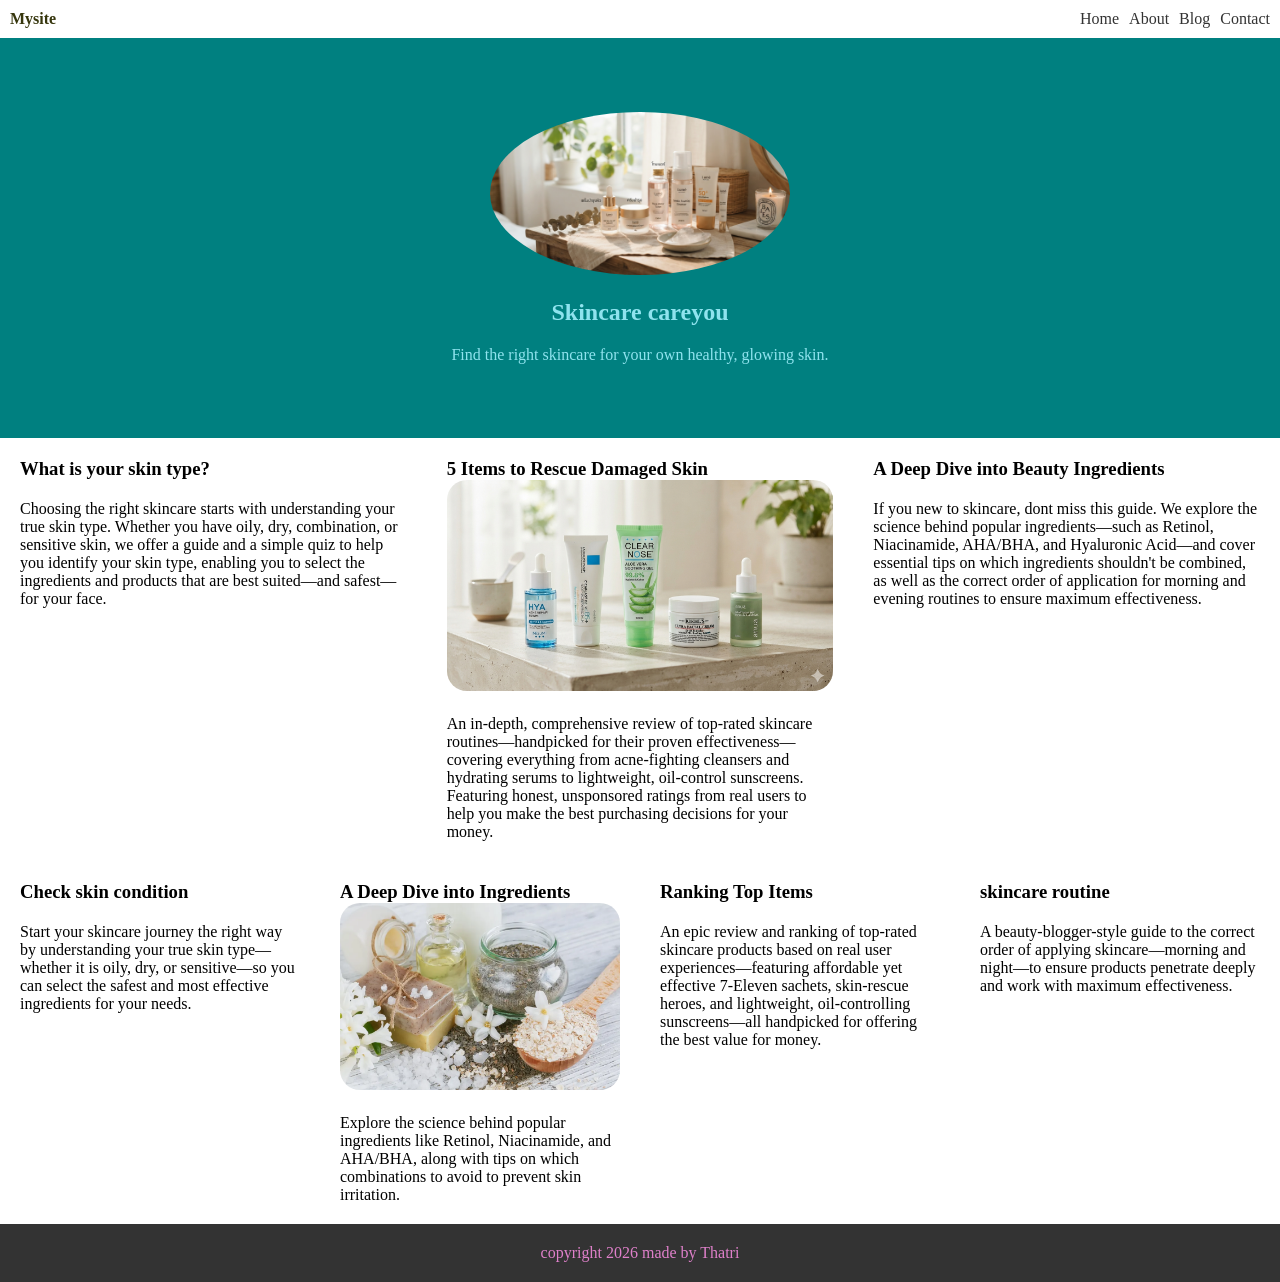
<file: Index.html>
<!DOCTYPE html>
<html lang="en">
<head>
    <meta charset="UTF-8">
    <meta http-equiv="X-UA-Compatible" content="IE=edge">
    <meta name="viewport" content="width=device-width, initial-scale=1.0">
    <title>HTML CSS LAYOUT</title>

    <link rel="stylesheet" href="style.css">
</head>
<body>
    <!-- Nav Start -->
    <nav>
        <div class="logo">
        <a href="#">Mysite</a>
        </div>
    <ul class="menu">
    <li> <a href="home.html">Home</a></li>
    <li> <a href="about.html">About</a></li>
    <li> <a href="blog.html">Blog</a></li>
    <li> <a href="contact.html">Contact</a></li>
    </ul>
    
    </nav>
    <!-- Nav End -->

    <!-- Banner start -->
<section class="banner">
    <div class="banner-info">
        <img src="image_20365a33.png" alt="">
        <h1>Skincare careyou</h1>
        <p>Find the right skincare for your own healthy, glowing skin.

    </div>
</section>
    <!-- Banner End -->

    <!-- Content Start -->
    <main>
        <div><h3>What is your skin type?</h3>
        <p>Choosing the right skincare starts with understanding your true skin type. Whether you have oily, dry, combination, or sensitive skin, we offer a guide and a simple quiz to help you identify your skin type, enabling you to select the ingredients and products that are best suited—and safest—for your face.</p>
        </div>
        <div>
            <h3>5 Items to Rescue Damaged Skin</h3>
            <img src="image_1dfd1ff5.png" alt="">
            <p>An in-depth, comprehensive review of top-rated skincare routines—handpicked for their proven effectiveness—covering everything from acne-fighting cleansers and hydrating serums to lightweight, oil-control sunscreens. Featuring honest, unsponsored ratings from real users to help you make the best purchasing decisions for your money.</p>
        </div>
        <div>
            <h3>A Deep Dive into Beauty Ingredients</h3>
            <p>If you new to skincare, dont miss this guide. We explore the science behind popular ingredients—such as Retinol, Niacinamide, AHA/BHA, and Hyaluronic Acid—and cover essential tips on which ingredients shouldn't be combined, as well as the correct order of application for morning and evening routines to ensure maximum effectiveness.</p>
        </div>

    </main>

    <!-- Content END -->
 
    <!-- Content1 Start -->
 <main1>
    <div><h3>Check skin condition</h3>
    <p>Start your skincare journey the right way by understanding your true skin type—whether it is oily, dry, or sensitive—so you can select the safest and most effective ingredients for your needs.</p>
    </div>
    <div>
        <h3>A Deep Dive into Ingredients</h3>
        <img src="natural-ingredients-homemade-facial-body-mask-scrub-84852884.webp" alt="">
        <p>Explore the science behind popular ingredients like Retinol, Niacinamide, and AHA/BHA, along with tips on which combinations to avoid to prevent skin irritation.</p>
    </div>
    <div>
        <h3>Ranking Top Items</h3>
        <p>An epic review and ranking of top-rated skincare products based on real user experiences—featuring affordable yet effective 7-Eleven sachets, skin-rescue heroes, and lightweight, oil-controlling sunscreens—all handpicked for offering the best value for money.</p>
    </div>
    <div>
        <h3>skincare routine</h3>
        <p>A beauty-blogger-style guide to the correct order of applying skincare—morning and night—to ensure products penetrate deeply and work with maximum effectiveness.</p>
    </div>
</main1>

<!-- Content1 END -->

<!-- footer start -->
<footer>
    <p>copyright 2026 made by Thatri</p>

</footer>

<!-- footer End -->
</body>
</html>
</file>
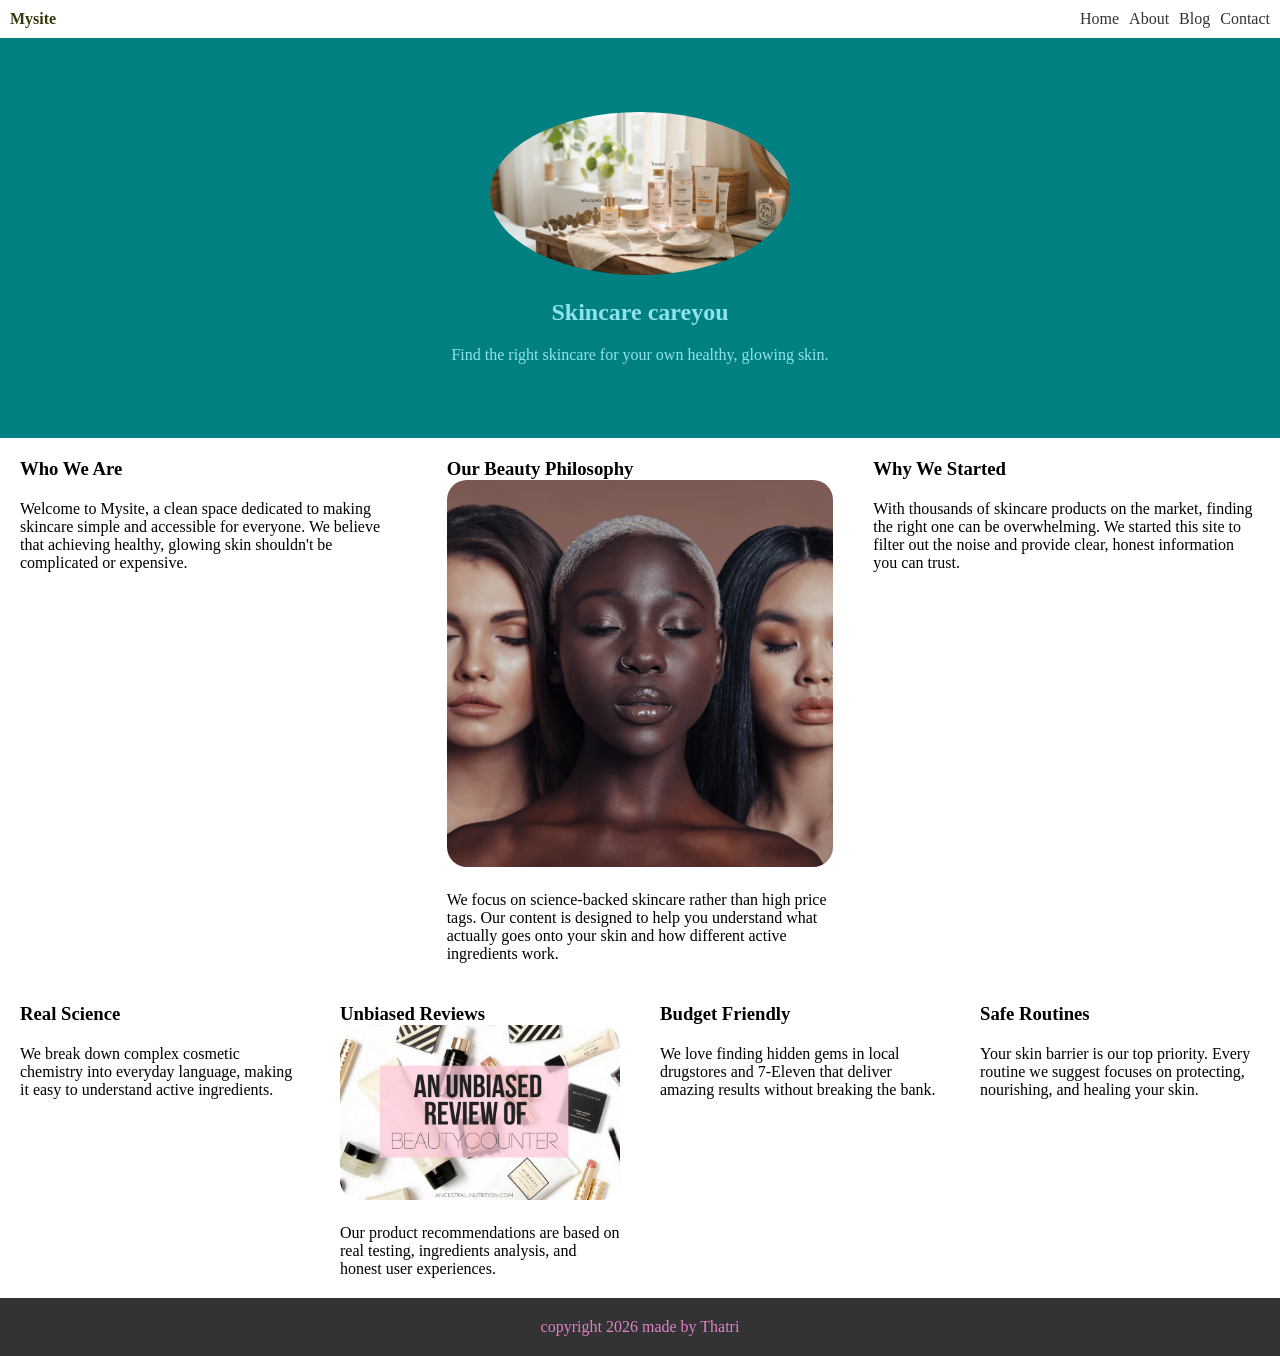
<file: about.html>
<!DOCTYPE html>
<html lang="en">
<head>
    <meta charset="UTF-8">
    <meta http-equiv="X-UA-Compatible" content="IE=edge">
    <meta name="viewport" content="width=device-width, initial-scale=1.0">
    <title>HTML CSS LAYOUT</title>

    <link rel="stylesheet" href="style.css">
</head>
<body>
    <!-- Nav Start -->
    <nav>
        <div class="logo">
        <a href="#">Mysite</a>
        </div>
    <ul class="menu">
    <li> <a href="home.html">Home</a></li>
    <li> <a href="about.html">About</a></li>
    <li> <a href="blog.html">Blog</a></li>
    <li> <a href="contact.html">Contact</a></li>
    </ul>
    
    </nav>
    <!-- Nav End -->

    <!-- Banner start -->
<section class="banner">
    <div class="banner-info">
        <img src="image_20365a33.png" alt="">
        <h1>Skincare careyou</h1>
        <p>Find the right skincare for your own healthy, glowing skin.

    </div>
</section>
    <!-- Banner End -->

    <!-- Content Start -->
    <main>
        <div><h3>Who We Are</h3>
        <p>Welcome to Mysite, a clean space dedicated to making skincare simple and accessible for everyone. We believe that achieving healthy, glowing skin shouldn't be complicated or expensive.</p>
        </div>
        <div>
            <h3>Our Beauty Philosophy</h3>
            <img src="20220616_152745_0000_grande.webp" alt="">
            <p>We focus on science-backed skincare rather than high price tags. Our content is designed to help you understand what actually goes onto your skin and how different active ingredients work.</p>
        </div>
        <div>
            <h3>Why We Started</h3>
            <p>With thousands of skincare products on the market, finding the right one can be overwhelming. We started this site to filter out the noise and provide clear, honest information you can trust.</p>
        </div>

    </main>

    <!-- Content END -->
 
    <!-- Content1 Start -->
 <main1>
    <div><h3>Real Science</h3>
    <p>We break down complex cosmetic chemistry into everyday language, making it easy to understand active ingredients.</p>
    </div>
    <div>
        <h3>Unbiased Reviews</h3>
        <img src="An-Unbiased-Review-of-Beautycounter.png" alt="">
        <p>Our product recommendations are based on real testing, ingredients analysis, and honest user experiences.</p>
    </div>
    <div>
        <h3>Budget Friendly</h3>
        <p>We love finding hidden gems in local drugstores and 7-Eleven that deliver amazing results without breaking the bank.</p>
    </div>
    <div>
        <h3>Safe Routines</h3>
        <p>Your skin barrier is our top priority. Every routine we suggest focuses on protecting, nourishing, and healing your skin.</p>
    </div>
</main1>

<!-- Content1 END -->

<!-- footer start -->
<footer>
    <p>copyright 2026 made by Thatri</p>

</footer>

<!-- footer End -->
</body>
</html>
</file>
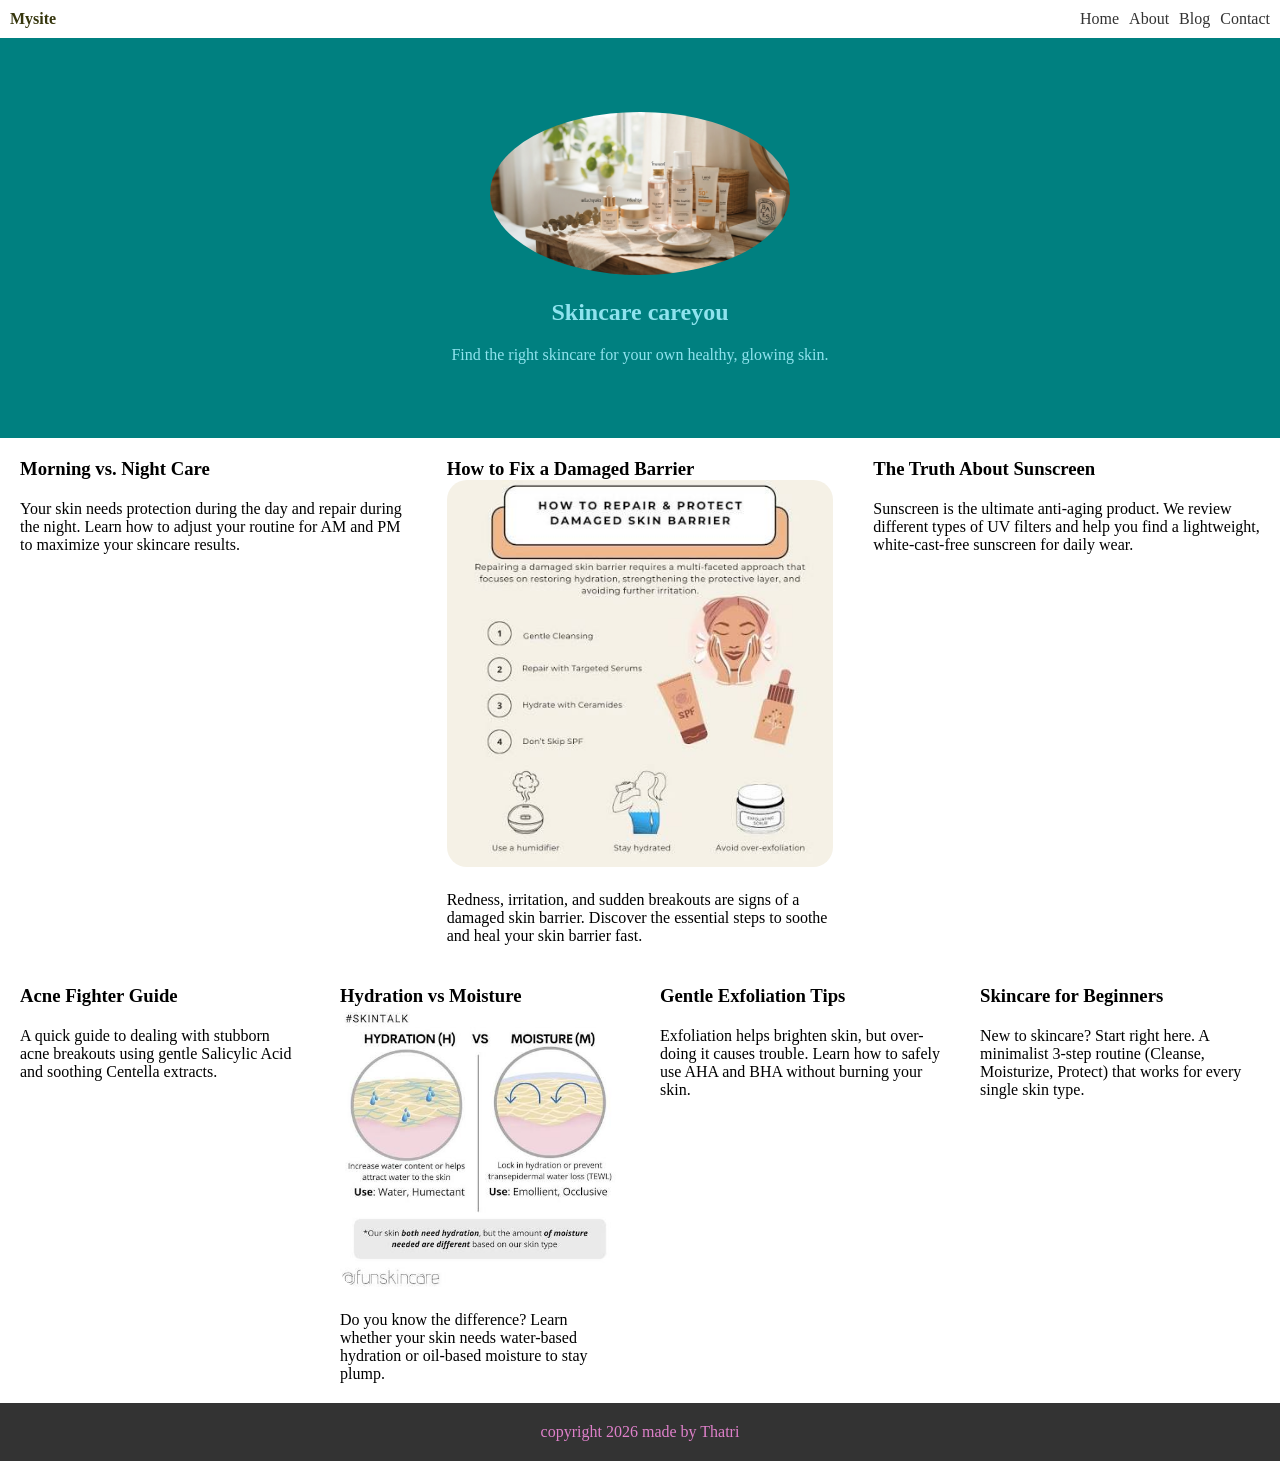
<file: blog.html>
<!DOCTYPE html>
<html lang="en">
<head>
    <meta charset="UTF-8">
    <meta http-equiv="X-UA-Compatible" content="IE=edge">
    <meta name="viewport" content="width=device-width, initial-scale=1.0">
    <title>HTML CSS LAYOUT</title>

    <link rel="stylesheet" href="style.css">
</head>
<body>
    <!-- Nav Start -->
    <nav>
        <div class="logo">
        <a href="#">Mysite</a>
        </div>
    <ul class="menu">
    <li> <a href="home.html">Home</a></li>
    <li> <a href="about.html">About</a></li>
    <li> <a href="blog.html">Blog</a></li>
    <li> <a href="contact.html">Contact</a></li>
    </ul>
    
    </nav>
    <!-- Nav End -->

    <!-- Banner start -->
<section class="banner">
    <div class="banner-info">
        <img src="image_20365a33.png" alt="">
        <h1>Skincare careyou</h1>
        <p>Find the right skincare for your own healthy, glowing skin.

    </div>
</section>
    <!-- Banner End -->

    <!-- Content Start -->
    <main>
        <div><h3>Morning vs. Night Care</h3>
        <p>Your skin needs protection during the day and repair during the night. Learn how to adjust your routine for AM and PM to maximize your skincare results.</p>
        </div>
        <div>
            <h3>How to Fix a Damaged Barrier</h3>
            <img src="images13.jpg" alt="">
            <p>Redness, irritation, and sudden breakouts are signs of a damaged skin barrier. Discover the essential steps to soothe and heal your skin barrier fast.</p>
        </div>
        <div>
            <h3>The Truth About Sunscreen</h3>
            <p>Sunscreen is the ultimate anti-aging product. We review different types of UV filters and help you find a lightweight, white-cast-free sunscreen for daily wear.</p>
        </div>

    </main>

    <!-- Content END -->
 
    <!-- Content1 Start -->
 <main1>
    <div><h3>Acne Fighter Guide</h3>
    <p>A quick guide to dealing with stubborn acne breakouts using gentle Salicylic Acid and soothing Centella extracts.</p>
    </div>
    <div>
        <h3>Hydration vs Moisture</h3>
        <img src="images14.jpg" alt="">
        <p>Do you know the difference? Learn whether your skin needs water-based hydration or oil-based moisture to stay plump.</p>
    </div>
    <div>
        <h3>Gentle Exfoliation Tips</h3>
        <p>Exfoliation helps brighten skin, but over-doing it causes trouble. Learn how to safely use AHA and BHA without burning your skin.</p>
    </div>
    <div>
        <h3>Skincare for Beginners</h3>
        <p>New to skincare? Start right here. A minimalist 3-step routine (Cleanse, Moisturize, Protect) that works for every single skin type.</p>
    </div>
</main1>

<!-- Content1 END -->

<!-- footer start -->
<footer>
    <p>copyright 2026 made by Thatri</p>

</footer>

<!-- footer End -->
</body>
</html>
</file>
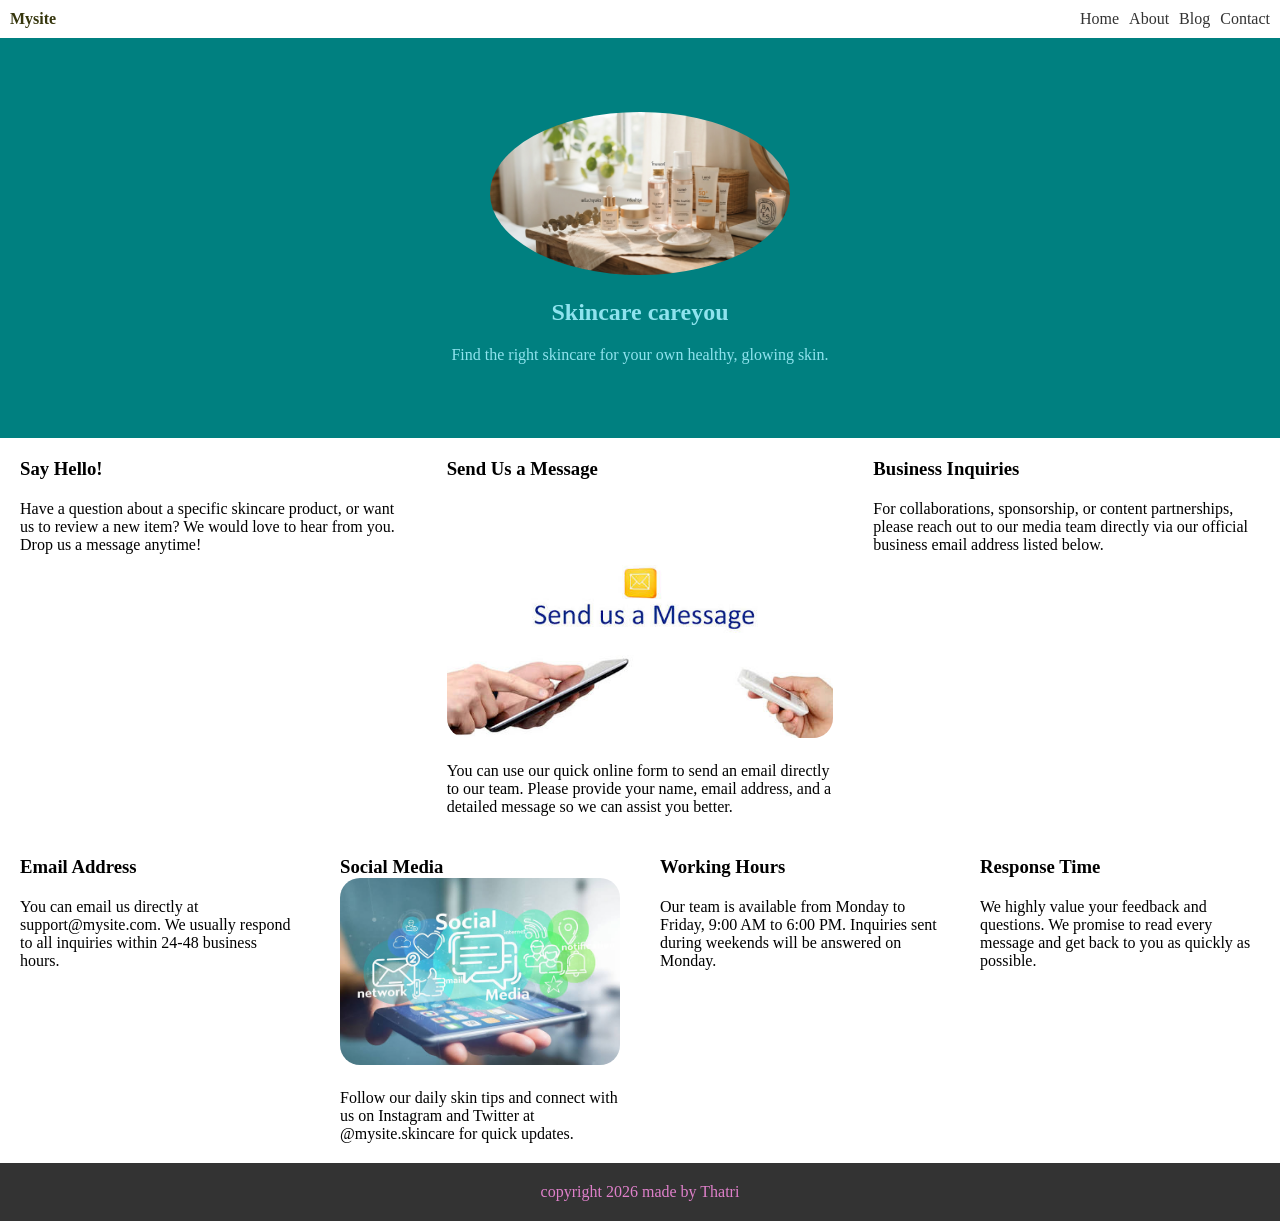
<file: contact.html>
<!DOCTYPE html>
<html lang="en">
<head>
    <meta charset="UTF-8">
    <meta http-equiv="X-UA-Compatible" content="IE=edge">
    <meta name="viewport" content="width=device-width, initial-scale=1.0">
    <title>HTML CSS LAYOUT</title>

    <link rel="stylesheet" href="style.css">
</head>
<body>
    <!-- Nav Start -->
    <nav>
        <div class="logo">
        <a href="#">Mysite</a>
        </div>
    <ul class="menu">
    <li> <a href="home.html">Home</a></li>
    <li> <a href="about.html">About</a></li>
    <li> <a href="blog.html">Blog</a></li>
    <li> <a href="contact.html">Contact</a></li>
    </ul>
    
    </nav>
    <!-- Nav End -->

    <!-- Banner start -->
<section class="banner">
    <div class="banner-info">
        <img src="image_20365a33.png" alt="">
        <h1>Skincare careyou</h1>
        <p>Find the right skincare for your own healthy, glowing skin.

    </div>
</section>
    <!-- Banner End -->

    <!-- Content Start -->
    <main>
        <div><h3>Say Hello!</h3>
        <p>Have a question about a specific skincare product, or want us to review a new item? We would love to hear from you. Drop us a message anytime!</p>
        </div>
        <div>
            <h3>Send Us a Message</h3>
            <img src="images15.jpg" alt="">
            <p>You can use our quick online form to send an email directly to our team. Please provide your name, email address, and a detailed message so we can assist you better.</p>
        </div>
        <div>
            <h3>Business Inquiries</h3>
            <p>For collaborations, sponsorship, or content partnerships, please reach out to our media team directly via our official business email address listed below.</p>
        </div>

    </main>

    <!-- Content END -->
 
    <!-- Content1 Start -->
 <main1>
    <div><h3>Email Address</h3>
    <p>You can email us directly at support@mysite.com. We usually respond to all inquiries within 24-48 business hours.</p>
    </div>
    <div>
        <h3>Social Media</h3>
        <img src="images16.jpg" alt="">
        <p>Follow our daily skin tips and connect with us on Instagram and Twitter at @mysite.skincare for quick updates.</p>
    </div>
    <div>
        <h3>Working Hours</h3>
        <p>Our team is available from Monday to Friday, 9:00 AM to 6:00 PM. Inquiries sent during weekends will be answered on Monday.</p>
    </div>
    <div>
        <h3>Response Time</h3>
        <p>We highly value your feedback and questions. We promise to read every message and get back to you as quickly as possible.</p>
    </div>
</main1>

<!-- Content1 END -->

<!-- footer start -->
<footer>
    <p>copyright 2026 made by Thatri</p>

</footer>

<!-- footer End -->
</body>
</html>
</file>
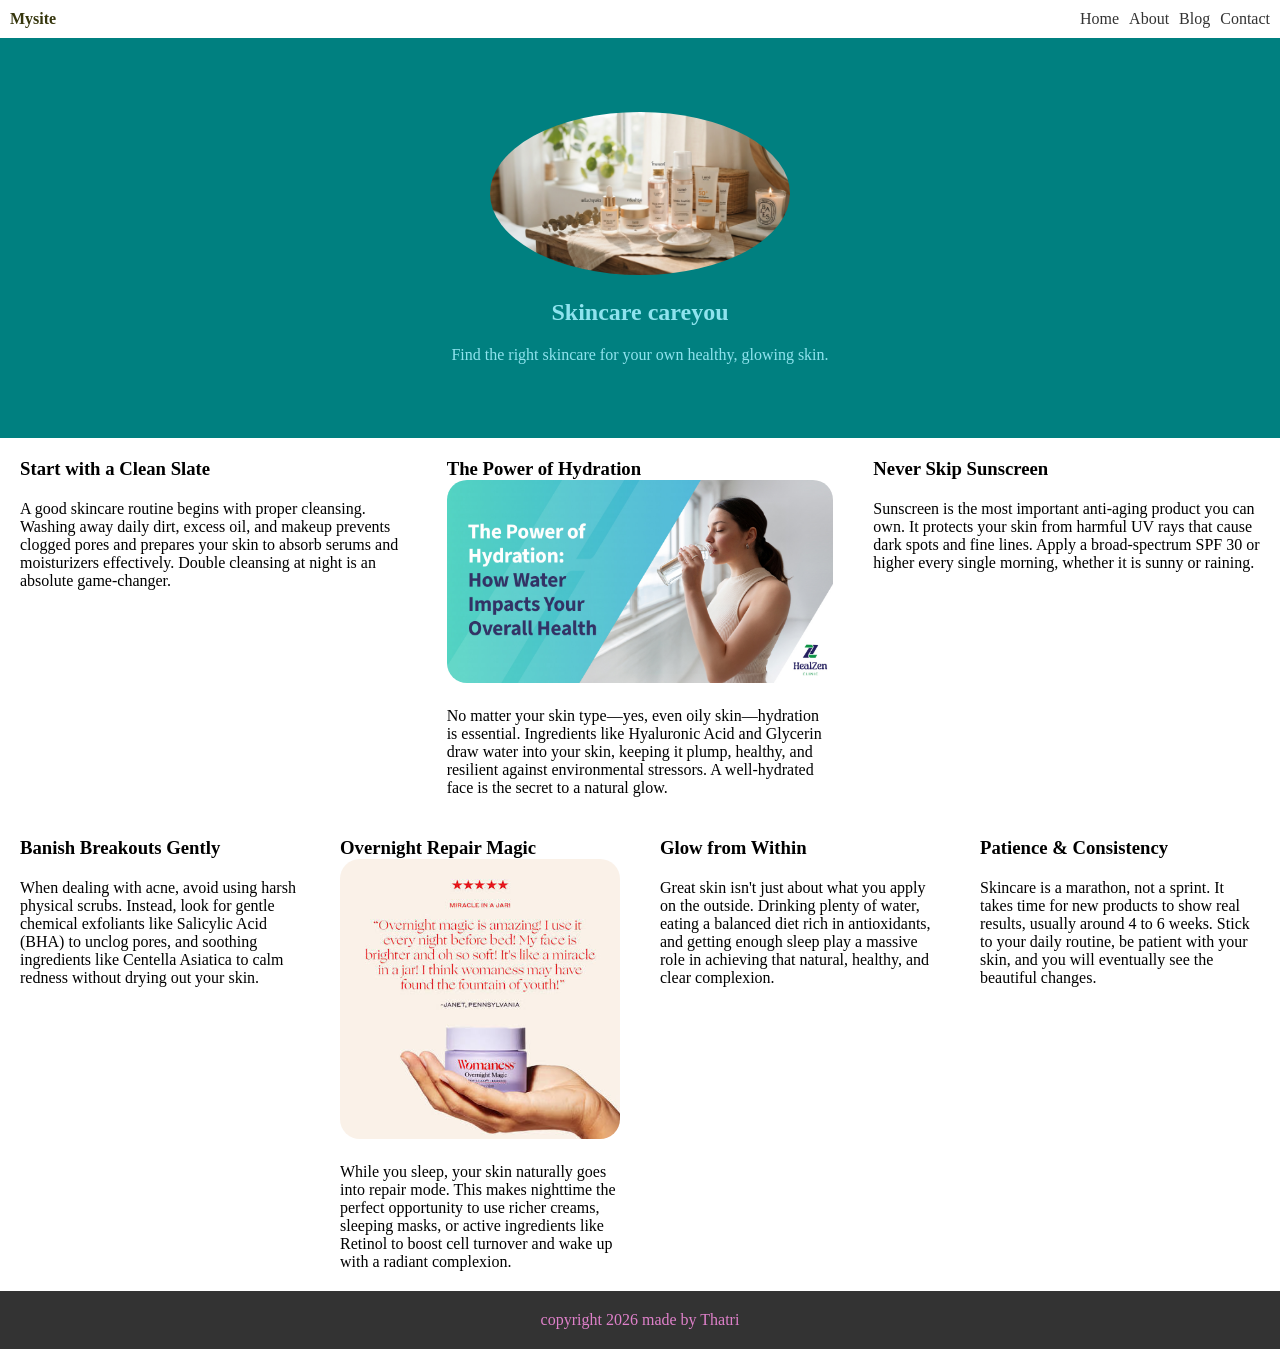
<file: home.html>
<!DOCTYPE html>
<html lang="en">
<head>
    <meta charset="UTF-8">
    <meta http-equiv="X-UA-Compatible" content="IE=edge">
    <meta name="viewport" content="width=device-width, initial-scale=1.0">
    <title>HTML CSS LAYOUT</title>

    <link rel="stylesheet" href="style.css">
</head>
<body>
    <!-- Nav Start -->
    <nav>
        <div class="logo">
        <a href="#">Mysite</a>
        </div>
    <ul class="menu">
    <li> <a href="home.html">Home</a></li>
    <li> <a href="about.html">About</a></li>
    <li> <a href="blog.html">Blog</a></li>
    <li> <a href="contact.html">Contact</a></li>
    </ul>
    
    </nav>
    <!-- Nav End -->

    <!-- Banner start -->
<section class="banner">
    <div class="banner-info">
        <img src="image_20365a33.png" alt="">
        <h1>Skincare careyou</h1>
        <p>Find the right skincare for your own healthy, glowing skin.

    </div>
</section>
    <!-- Banner End -->

    <!-- Content Start -->
    <main>
        <div><h3>Start with a Clean Slate</h3>
        <p>A good skincare routine begins with proper cleansing. Washing away daily dirt, excess oil, and makeup prevents clogged pores and prepares your skin to absorb serums and moisturizers effectively. Double cleansing at night is an absolute game-changer.</p>
        </div>
        <div>
            <h3>The Power of Hydration</h3>
            <img src="the-power-of-hydration-how-water-impacts-your-overall-health-blog-listing-image.webp" alt="">
            <p>No matter your skin type—yes, even oily skin—hydration is essential. Ingredients like Hyaluronic Acid and Glycerin draw water into your skin, keeping it plump, healthy, and resilient against environmental stressors. A well-hydrated face is the secret to a natural glow.</p>
        </div>
        <div>
            <h3>Never Skip Sunscreen</h3>
            <p>Sunscreen is the most important anti-aging product you can own. It protects your skin from harmful UV rays that cause dark spots and fine lines. Apply a broad-spectrum SPF 30 or higher every single morning, whether it is sunny or raining.</p>
        </div>

    </main>

    <!-- Content END -->
 
    <!-- Content1 Start -->
 <main1>
    <div><h3>Banish Breakouts Gently</h3>
    <p>When dealing with acne, avoid using harsh physical scrubs. Instead, look for gentle chemical exfoliants like Salicylic Acid (BHA) to unclog pores, and soothing ingredients like Centella Asiatica to calm redness without drying out your skin.</p>
    </div>
    <div>
        <h3>Overnight Repair Magic</h3>
        <img src="images12.jpg" alt="">
        <p>While you sleep, your skin naturally goes into repair mode. This makes nighttime the perfect opportunity to use richer creams, sleeping masks, or active ingredients like Retinol to boost cell turnover and wake up with a radiant complexion.</p>
    </div>
    <div>
        <h3>Glow from Within</h3>
        <p>Great skin isn't just about what you apply on the outside. Drinking plenty of water, eating a balanced diet rich in antioxidants, and getting enough sleep play a massive role in achieving that natural, healthy, and clear complexion.</p>
    </div>
    <div>
        <h3>Patience & Consistency</h3>
        <p>Skincare is a marathon, not a sprint. It takes time for new products to show real results, usually around 4 to 6 weeks. Stick to your daily routine, be patient with your skin, and you will eventually see the beautiful changes.</p>
    </div>
</main1>

<!-- Content1 END -->

<!-- footer start -->
<footer>
    <p>copyright 2026 made by Thatri</p>

</footer>

<!-- footer End -->
</body>
</html>
</file>
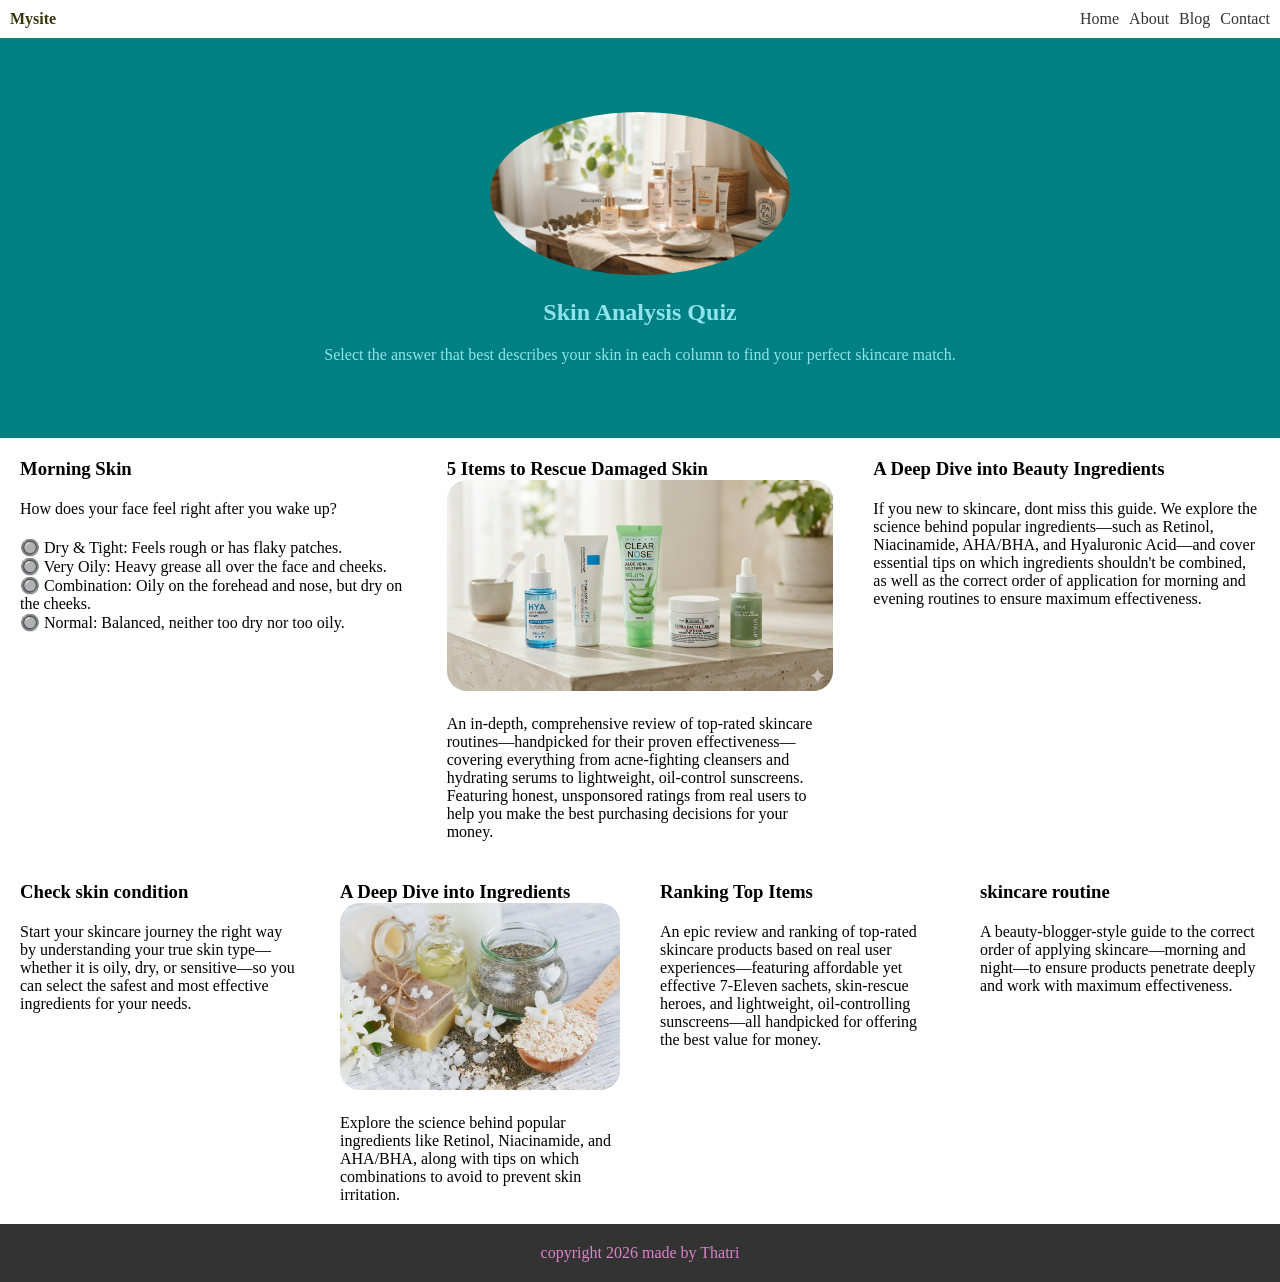
<file: Skin Quiz Page.html>
<!DOCTYPE html>
<html lang="en">
<head>
    <meta charset="UTF-8">
    <meta http-equiv="X-UA-Compatible" content="IE=edge">
    <meta name="viewport" content="width=device-width, initial-scale=1.0">
    <title>HTML CSS LAYOUT</title>

    <link rel="stylesheet" href="style.css">
</head>
<body>
    <!-- Nav Start -->
    <nav>
        <div class="logo">
        <a href="#">Mysite</a>
        </div>
    <ul class="menu">
    <li> <a href="#">Home</a></li>
    <li> <a href="#">About</a></li>
    <li> <a href="#">Blog</a></li>
    <li> <a href="#">Contact</a></li>
    </ul>
    
    </nav>
    <!-- Nav End -->

    <!-- Banner start -->
<section class="banner">
    <div class="banner-info">
        <img src="image_20365a33.png" alt="">
        <h1>Skin Analysis Quiz</h1>
        <p>Select the answer that best describes your skin in each column to find your perfect skincare match.

    </div>
</section>
    <!-- Banner End -->

    <!-- Content Start -->
    <main>
        <div><h3>Morning Skin</h3>
        <p>How does your face feel right after you wake up?</p>
        <p>🔘 Dry & Tight: Feels rough or has flaky patches. <br>
           🔘 Very Oily: Heavy grease all over the face and cheeks. <br>
           🔘 Combination: Oily on the forehead and nose, but dry on the cheeks. <br>
           🔘 Normal: Balanced, neither too dry nor too oily.</p>
        </div>
        <div>
            <h3>5 Items to Rescue Damaged Skin</h3>
            <img src="image_1dfd1ff5.png" alt="">
            <p>An in-depth, comprehensive review of top-rated skincare routines—handpicked for their proven effectiveness—covering everything from acne-fighting cleansers and hydrating serums to lightweight, oil-control sunscreens. Featuring honest, unsponsored ratings from real users to help you make the best purchasing decisions for your money.</p>
        </div>
        <div>
            <h3>A Deep Dive into Beauty Ingredients</h3>
            <p>If you new to skincare, dont miss this guide. We explore the science behind popular ingredients—such as Retinol, Niacinamide, AHA/BHA, and Hyaluronic Acid—and cover essential tips on which ingredients shouldn't be combined, as well as the correct order of application for morning and evening routines to ensure maximum effectiveness.</p>
        </div>

    </main>

    <!-- Content END -->
 
    <!-- Content1 Start -->
 <main1>
    <div><h3>Check skin condition</h3>
    <p>Start your skincare journey the right way by understanding your true skin type—whether it is oily, dry, or sensitive—so you can select the safest and most effective ingredients for your needs.</p>
    </div>
    <div>
        <h3>A Deep Dive into Ingredients</h3>
        <img src="natural-ingredients-homemade-facial-body-mask-scrub-84852884.webp" alt="">
        <p>Explore the science behind popular ingredients like Retinol, Niacinamide, and AHA/BHA, along with tips on which combinations to avoid to prevent skin irritation.</p>
    </div>
    <div>
        <h3>Ranking Top Items</h3>
        <p>An epic review and ranking of top-rated skincare products based on real user experiences—featuring affordable yet effective 7-Eleven sachets, skin-rescue heroes, and lightweight, oil-controlling sunscreens—all handpicked for offering the best value for money.</p>
    </div>
    <div>
        <h3>skincare routine</h3>
        <p>A beauty-blogger-style guide to the correct order of applying skincare—morning and night—to ensure products penetrate deeply and work with maximum effectiveness.</p>
    </div>
</main1>

<!-- Content1 END -->

<!-- footer start -->
<footer>
    <p>copyright 2026 made by Thatri</p>

</footer>

<!-- footer End -->
</body>
</html>
</file>
<file: style.css>
*{
    margin: 0;
    padding: 0;
    box-sizing: border-box;
}

nav {
    display: flex;
    justify-content: space-between;
    /* border: 1px solid red; */
    padding: 10px;
}

.logo a{
    text-decoration: none;
    color: #36360d;
    font-weight: bold;
    font-size: ;

}
.menu {
    display: flex;
    list-style: none;
}

.menu li {
    margin-left: 10px;
}

.menu li a {
    text-decoration: none;
    color:#333;
}
.banner {
 background-color: teal;
color: #8fe3ee;
height: 400px;
display: flex;
justify-content: center;
align-items: center;
}
.banner-info{
    text-align: center;
}

.banner-info img {
 width: 300px;
border-radius: 100%;
}
.banner h1 {
    margin: 20px;
}
main {
    display: grid;
    grid-template-columns: 1fr 1fr 1fr;
}
main div {
 padding: 20px;
}
main img {
    width: 100%;
    border-radius: 20px;
}
main div p {
margin-top: 20px;
}
main1 {
    display: grid;
    grid-template-columns: 1fr 1fr 1fr 1fr;
}
main1 div {
 padding: 20px;
}
main1 img {
    width: 100%;
    border-radius: 20px;
}
main1 div p {
margin-top: 20px;
}
footer {
background-color: #333;
color: #df80ca;
padding: 20px;
text-align-last: center;

}
</file>
